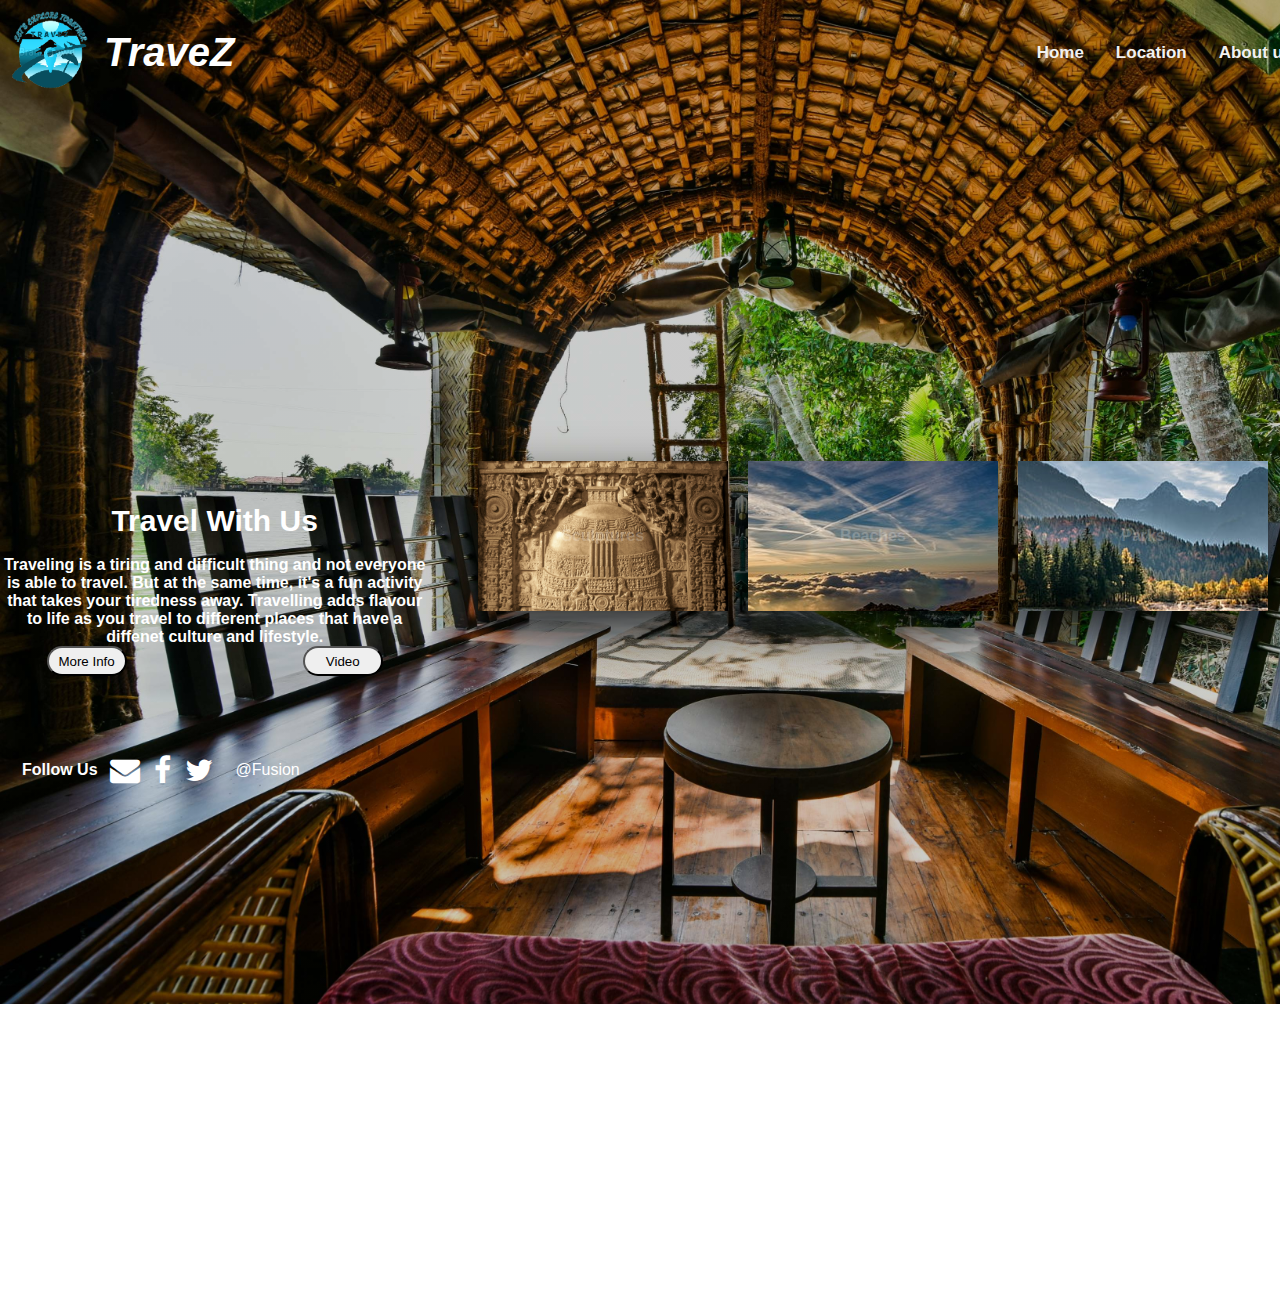
<file: index.html>
<html>
	<head>
		<title>Travel.html</title>
		
		<link rel="stylesheet" href="https://cdnjs.cloudflare.com/ajax/libs/font-awesome/4.7.0/css/font-awesome.min.css">



		<style type="text/css">
			*{
	padding: 0px;
	margin: 0px;
	box-sizing: border-box;
	list-style: none;
	font-family: 'poppins', sans-serif;
}



.footer a{
  text-decoration:none;
  color: black;
  box-sizing: border-box;
  outline : 1px dashed #333;
  padding: 10px;
  margin: 15px 0 0;
  display: inline-block;
}

.footer a:hover{
  background: #333 ;
  color: whitesmoke; 
  box-shadow: inset 0px 0px 10px rgba(0,0,0,0.5);
}












.navbar {
  overflow: hidden;
  margin-top: 2px;
  
  margin-left: 170%;
  width: 100%;
}

.navbar a {
  float: left;
  display: block;
  color: #f2f2f2;
  text-align: center;
  padding: 14px 16px;
  text-decoration: none;
  font-size: 17px;
}

.navbar a:hover {
  background: #ddd;
  color: black;
}









.body{
	width: 100%;
	height: 100%;
	display: flex;
	
	align-items: center;
	background-image: linear-gradient(rgba(0, 0, 0, 0.5),rgba(0, 0, 0, 0.5)),url(bg img.jpg);
	background-position: center;
	background-size: cover;
}
.heading{
	width: 80%;
	text-align: center;
	color: #fff;
	height: 100px;
	
}
.heading h1{
	font-size: 30px;

}




.container{
  width: 2000px;
  margin-top: 600px;
  position: relative;
  display: flex;
  justify-content: space-between;
  flex-wrap:wrap;
  justify-content: right;
  display:flex;
  align-items: right;
  margin-bottom:10px;
  margin-left:10px;
  padding:2px;
  min-height: 100vh;
 
}

.container .card{

  padding: 10px;
}
.container .card .face{
  width:250px;
  height: 150px;
  transition:.4s;
}
.container .card .face.face1{
  position: relative;
  display: flex;
  background-image: url("images/Amaravati_Museum.jpg");
  background-size:cover;
  background-position: 72% 35%;
  justify-content: center;
  align-content:center;
  align-items: center;
  z-index: 1;
  transform: translateY(50px) scale(1);
}
.container .card .face.face11{
  position: relative;
  display: flex;
  background-image: url("images/mountains.jpg");
  background-position: 72% 35%;
  justify-content: center;
  align-content:center;
  align-items: center;
  z-index: 1;
  transform: translateY(50px);
}
.container .card .face.face111{
  position: relative;
  display: flex;
  background-image: url("images/preview.jpg");
  background-position: 72% 35%;
  justify-content: center;
  align-content:center;
  align-items: center;
  z-index: 1;
  transform: translateY(50px);
}
.face.face1:nth-child(1) {
  background-image: url(".jpg");
  background-position: 72% 35%;
}
.container .card:hover .face.face1{
  transform: translateY(0);
  box-shadow:
    inset 0 0 60px whitesmoke,
    inset 20px 0 80px #f0f,
    inset -20px 0 80px #0ff,
    inset 20px 0 300px #f0f,
    inset -20px 0 300px #0ff,
    0 0 50px #fff,
    -10px 0 80px #f0f,
    10px 0 80px #0ff;
   
}
.container .card:hover .face.face11{
  transform: translateY(0);
  box-shadow:
    inset 0 0 60px whitesmoke,
    inset 20px 0 80px #f0f,
    inset -20px 0 80px #0ff,
    inset 20px 0 300px #f0f,
    inset -20px 0 300px #0ff,
    0 0 50px #fff,
    -10px 0 80px #f0f,
    10px 0 80px #0ff;
   
}
.container .card:hover .face.face111{
  transform: translateY(0);
  box-shadow:
    inset 0 0 60px whitesmoke,
    inset 20px 0 80px #f0f,
    inset -20px 0 80px #0ff,
    inset 20px 0 300px #f0f,
    inset -20px 0 300px #0ff,
    0 0 50px #fff,
    -10px 0 80px #f0f,
    10px 0 80px #0ff;
}
.container .card .face.face1 .content{
  opacity: .2;
  transition:  0.5s;
  text-align: center;
}
.container .card .face.face11 .content{
  opacity: .2;
  transition:  0.5s;
  text-align: center;
}
.container .card .face.face111 .content{
  opacity: .2;
  transition:  0.5s;
  text-align: center;
}
.container .card:hover .face.face1 .content{
  opacity: 1;
}
.container .card:hover .face.face11 .content{
  opacity: 1;
}
.container .card:hover .face.face111 .content{
  opacity: 1;
}
.container .card .face.face1 .content i{
  font-size: 3em;
  color: white;
  display: inline-block;
}

.container .card .face.face1 .content h3{
  font-size: 1em;
  color: white;
  text-align: center;
}
.container .card .face.face11 .content h3{
  font-size: 1em;
  color: white;
  text-align: center;
}
.container .card .face.face111 .content h3{
  font-size: 1em;
  color: white;
  text-align: center;
}

.container .card .face.face1 .content a{
   transition: .5s;
}

.container .card .face.face2{
   position: relative;
   background: whitesmoke;
   display: flex;
   align-items: center;
   justify-content: center;
   padding: 20px;
  box-sizing: border-box;
  box-shadow: 0 20px 50px rgba(0,0,0,.8);
  transform: translateY(-100px);
}

.container .card:hover .face.face2{
    transform: translateY(0);
}

.container .card .face.face2 .content p, a{
  font-size: 10pt;
  margin: 0 ;
  padding: 0;
  color:#333;
}
.container .card .face.face2 .content a{
  text-decoration:none;
  color: black;
  box-sizing: border-box;
  
  padding: 10px;
  margin: 15px 0 0;
  display: inline-block;
}
.container .card .face.face2 .content a:hover{
  background: #333 ;
  color: whitesmoke; 
  box-shadow: inset 0px 0px 10px rgba(0,0,0,0.5);
}
			body{
	            
	           
	            overflow: hidden;
	            background-image: linear-gradient(rgba(0, 0, 0, 0.2),rgba(0, 0, 0, 0.2)),url("images/bg_img.jpg");
	            background-repeat: no-repeat;
	            background-size: cover;
               }
               .queries{
                margin-top: 18%;
                margin-left: 20px;
                color-scheme: white;


               }
               .more{
               	width: 80px;
               	height: 30px;

               	
               	border-radius: 30px;
               }
               .head{

  				
  				color:white; font-size: 40px;

               }
               
               .boxx{
               	padding:0px;
               	margin:0px;
               }
               @media(max-width:1231px)
               {

               	.boxx{
               		padding:0px;
               		margin:0px;
               		display:flex;
               		flex-direction:column-reverse;
               		font-size: 1.5rem;

               	}
               	
               }
               
		</style>
		
		<!-- <link rel="stylesheet" type="text/css" href="style.css"> -->
		
	</head>
	<body>
		<div class="maincontainer boxx">
		<table>
			<th><img src="images/logo-.png" width="100px" height="100px">
			</th>
			<th ><h1 class="head"><i>TraveZ</i></h1></th>
			<th  class="#">
				<div class="navbar">
					  <a href="index.html">Home</a>
					   <a href="location.html">Location</a>
					  <a href="Aboutus.html">About us</a>
					  <a href="contact.html">Contact</a>
					  <a href="login.html">Login</a>
				</div>
			</th>
		</table>
		
		<div class="body">
			<div class="heading" >
				<h1 >Travel With Us</h1>
				<br>
				<p style="font-family: cursive;"><b>Traveling is a tiring and difficult thing and not everyone is able to travel. But at the same time, it's a fun activity that takes your tiredness away. Travelling adds flavour to life as you travel to different places that have a diffenet  culture and lifestyle.</b> <br></p>
					<a href="Aboutus.html"><button class="more">More Info</button></a>
					<a style="margin-left: 40%;"href="video.html"><button class="more">Video</button></a>
					
				<div class="queries">
					
					<table>
						

					
					<th><p style="color:white;">Follow Us</p></th>
			  		<td><a style="margin-left: 10px;"href="#"><i class="fa fa-envelope" style="font-size:30px;color:white;"></i></a>
			  		<a style="margin-left: 10px;"href="#"><i class="fa fa-facebook" style="font-size:30px;color:white;"></i></a>
					<a style="margin-left: 10px;"href="#"><i class="fa fa-twitter" style="font-size:30px;color:white;"></i></td></a>
					<td><p style="color:white; word-spacing:50px; margin-left: 20px;">@Fusion</p></td>

					
					</table>
					
		 		</div>
		 		
		 		
			</div>



			
			<div class="container" >
			     <div class="card" >
			       <div class="face face1">
			         <div class="content">
			                        
			           <h3>Sculptures</h3>
			         </div>
			       </div>

			       <div class="face face2" >
			         <div class="content">
			           <p> Exploring these architectural marvels and scriptures in Andhra Pradesh provides a glimpse into the state's rich cultural heritage and religious diversity. </p>
			           <a href="clone.html" type="button">See More</a>
			         </div>
			       </div>
				    </div>
				    <div class="card">
				       <div class="face face11">
				         <div class="content">
				                  
				    <h3>Beaches</h3>
				    </div>
				       </div>
				       <div class="face face2">
				         <div class="content">
				           <p> When visiting these beaches and waterfalls, it's essential to follow responsible tourism practices, respect the environment. </p>
				           <a href="Beach1.html" type="button">See More</a>
				         </div>
				       </div>
				    </div>
				    
				    <div class="card">
			       <div class="face face111">
			         <div class="content">
			           
			            <h3>Parks</h3>
			         </div>
			       </div>
			       <div class="face face2">
			         <div class="content">
			           <p> Andhra Pradesh boasts an array of parks and resorts, offering serene natural surroundings and modern amenities for leisure and relaxation </p>
			           <a href="myweb.html" type="button">See More</a>
			         </div>
			       </div>
			    </div>
			  </div>
			
					
				
		</div>	
			
			</div>		
	</body>
</html>
</file>
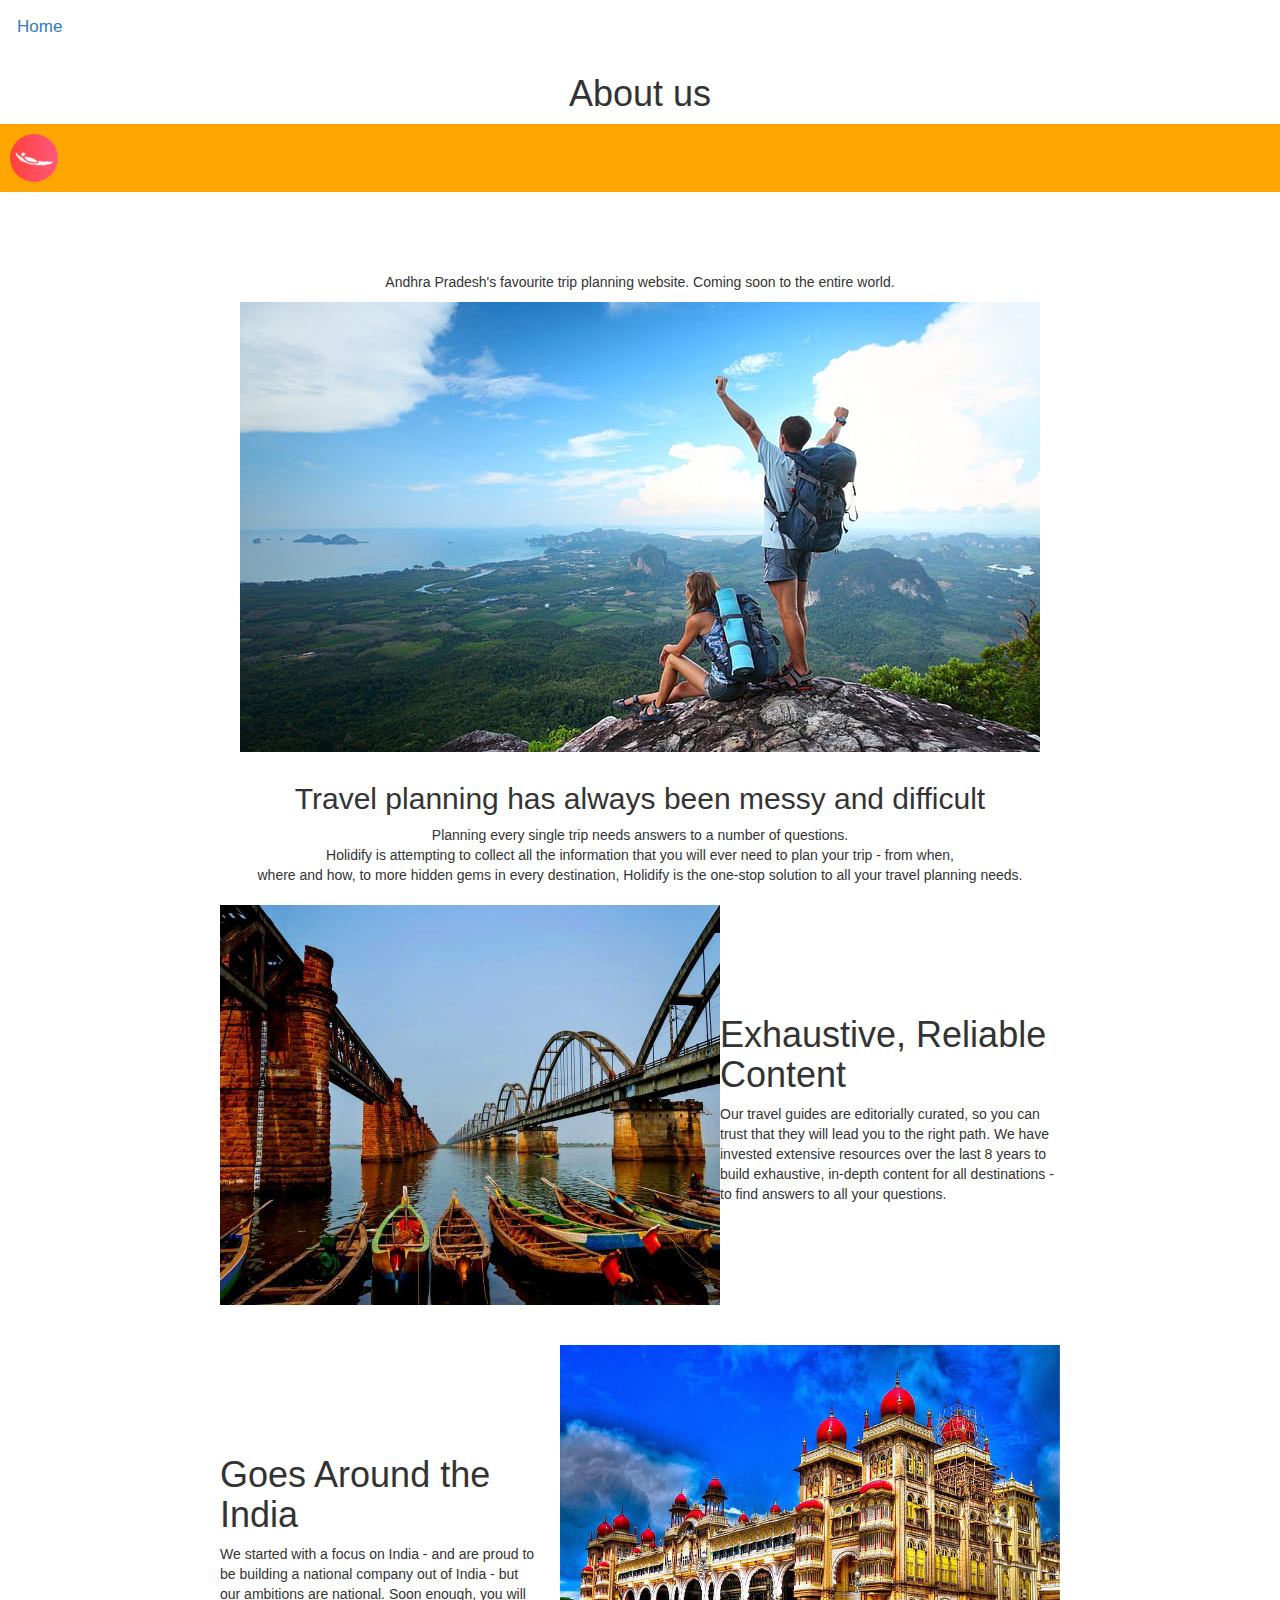
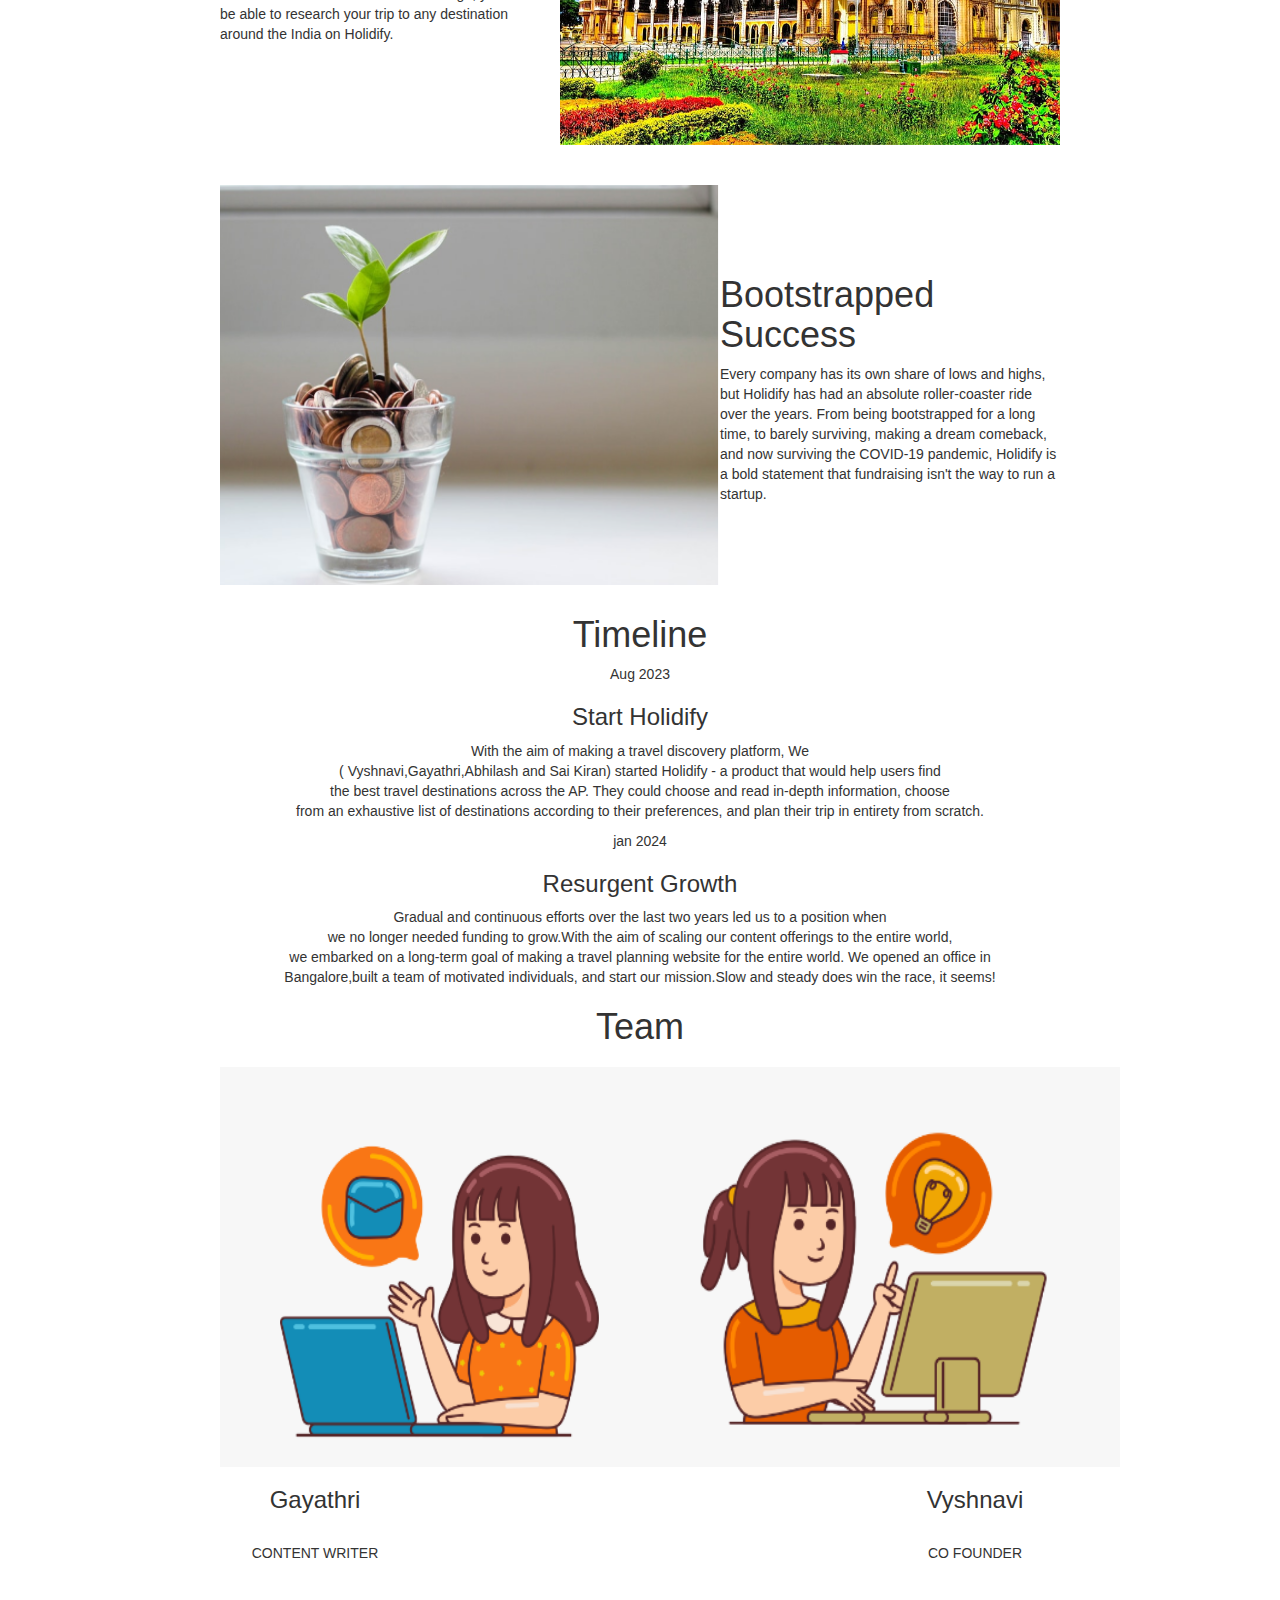
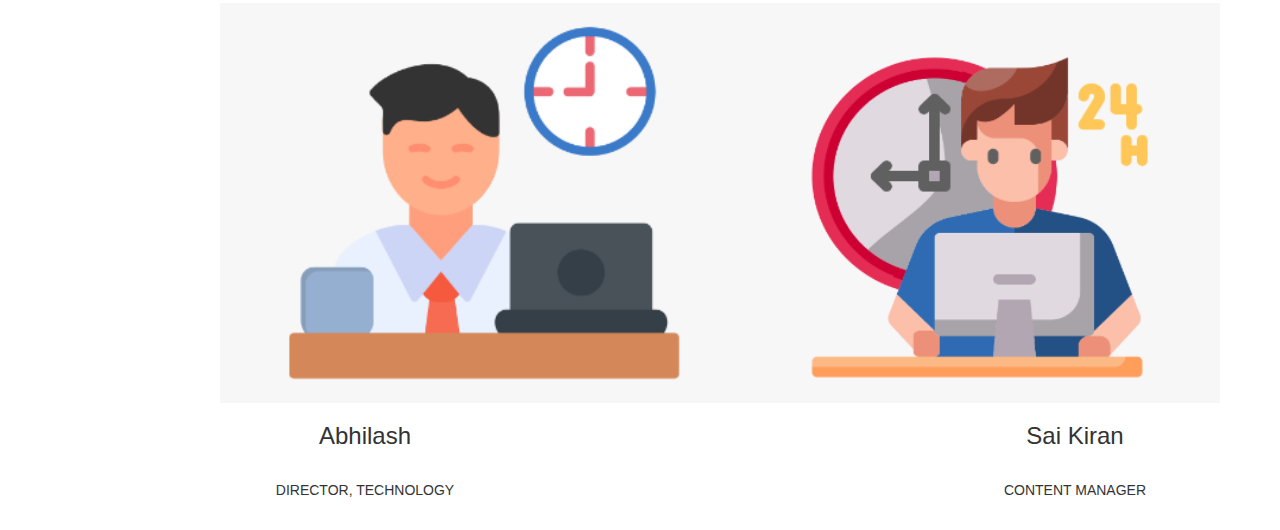
<file: Aboutus.html>
<!DOCTYPE html>
<html>
<head>
    <link rel="stylesheet" href="https://maxcdn.bootstrapcdn.com/bootstrap/3.3.7/css/bootstrap.min.css">
    <title>douplicate</title>
    <style>
        body {
            text-align: center;
        }

        nav {
            display: flex;
            justify-content: space-between;
            align-items: center;
            padding: 10px;
            background-color: orange; /* Optional background color for the navigation bar */
        }
        nav img {
            margin-right: 5px; /* Adjust the margin as needed */
        }

        nav h3 {
            margin-left: 5px; /* Adjust the margin as needed */
        }

        .big-paragraph {
            margin-top: 80px;
        }
        .image {
            margin-bottom: 30px;
        }
        .RAJAHAMUNDRY,
        .mysure,
        .profit {
            display: flex;
            flex-direction: row-reverse; /* Reverse the order of items */
            justify-content: space-between;
            align-items: center;
            padding: 10px;
            margin-bottom: 20px;
        }

        .RAJAHAMUNDRY img,
        .mysure img,
        .profit img {
            width: 500px;
            height: 400px;
            margin-left: 20px; /* Adjust the margin as needed */
        }

        .RAJAHAMUNDRY div,
        .mysure div,
        .profit div {
            max-width: 500px; /* Adjust the max-width as needed */
            text-align: left; /* Align text to the left */
        }

        .RAJAHAMUNDRY h1,
        .mysure h1,
        .profit h1 {
            margin-bottom: 10px; /* Adjust the margin as needed */
        }
        .team1,.team2{
            display: flex;
            justify-content: space-between;
            align-items: center;
            padding: 10px;
            margin-bottom: 20px;
        }
        .navbar {
  overflow: hidden;
  border-radius: 30px;
}

.navbar a {
  float: left;
  display: block;
  padding: 14px 16px;
  text-decoration: none;
  font-size: 17px;
}

.navbar a:hover {
  background: #ddd;
  color: black;
}
    </style>
</head>
<body class='body'>
    <div class="navbar">
           
           
            <a href="index.html">Home</a>
            
        </div>
    <h1 align="center">About us</h1>
    <nav>
        <a href="#"><img src="images/favicon.png" alt="Favicon"></a>
    </nav>
    <p class="big-paragraph">Andhra Pradesh's favourite trip planning website. Coming soon to the entire world.</p>
    <div class="image"><img src="images/traval.jpg" alt="traval"></div>
    <h2>Travel planning has always been messy and difficult</h2>
    <p align="center">Planning every single trip needs answers to a number of questions.<br> Holidify is attempting to collect all the information that you will ever need to plan your trip - from when,<br> where and how, to more hidden gems in every destination, Holidify is the one-stop solution to all your travel planning needs.</p>

    
    <div class="RAJAHAMUNDRY">
        
        <div style="margin-right:210px;">
            <h1>Exhaustive, Reliable Content</h1>
            <p>Our travel guides are editorially curated, so you can trust that they will lead you to the right path. We have invested extensive resources over the last 8 years to build exhaustive, in-depth content for all destinations - to find answers to all your questions.</p>
        </div>
        <img src="images/RAJAHAMUNDRY.jpg" alt="Rajahmundry Image" style="margin-left: 210px;">
    </div>
    
    <div class="mysure">
        <img src="images/mysure.jpg" alt="Mysure Image" style="margin-right: 210px;">
        <div style="margin-left:210px;">
            <h1>Goes Around the India</h1>
            <p>We started with a focus on India - and are proud to be building a national company out of India - but our ambitions are national. Soon enough, you will be able to research your trip to any destination around the India on Holidify.</p>
        </div>
        
    </div>
    
    <div class="profit">
        
        <div style="margin-right: 210px;">
            <h1>Bootstrapped Success</h1>
            <p>Every company has its own share of lows and highs, but Holidify has had an absolute roller-coaster ride over the years. From being bootstrapped for a long time, to barely surviving, making a dream comeback, and now surviving the COVID-19 pandemic, Holidify is a bold statement that fundraising isn't the way to run a startup.</p>
        </div>
        <img src="images/profit.png" alt="Profit Image" style="margin-left:210px;">
    </div>
    
    <h1>Timeline</h1>
        Aug 2023 
    <h3>Start Holidify</h3>
    <p align="center">With the aim of making a travel discovery platform, We <br>( Vyshnavi,Gayathri,Abhilash and Sai Kiran) started Holidify - a product that would help users find<br> the best travel destinations across the AP. They could choose and read in-depth information, choose <br>from an exhaustive list of destinations according to their preferences, and plan their trip in entirety from scratch.</p>
        jan 2024
    <h3>Resurgent Growth</h3>
    <p align="center">Gradual and continuous efforts over the last two years led us to a position when <br>we no longer needed funding to grow.With the aim of scaling our content offerings to the entire world,<br> we embarked on a long-term goal of making a travel planning website for the entire world. We opened an office in<br> Bangalore,built a team of motivated individuals, and start our mission.Slow and steady does win the race, it seems!</p>

    <h1 align="center">Team</h1>
    <div class="team1" >
        <div><img src="images/f-icon2.png" alt="Gayathri" width="400" height="400" style="margin-left:210px">
            <h3>Gayathri</h3><br>CONTENT WRITER</div>
        <div><img src="images/f-icon3.png" alt="vyshu" width="500" height="400" style="margin-right:210px">
        <h3>Vyshnavi</h3><br>CO FOUNDER</div>
    </div>
    <div class="team2">
        <div><img src="images/m-icon3.png" alt="abhi" width="500" height="400" style="margin-left:210px">
        <h3>Abhilash</h3><br>DIRECTOR, TECHNOLOGY</div>
        <div><image src="images/m-icon2.png" alt="sai" width="500" height="400" style="margin-right: 210px;">
            <h3>Sai Kiran</h3><br>CONTENT MANAGER</div>
    </div>
</body>
</html>
</file>
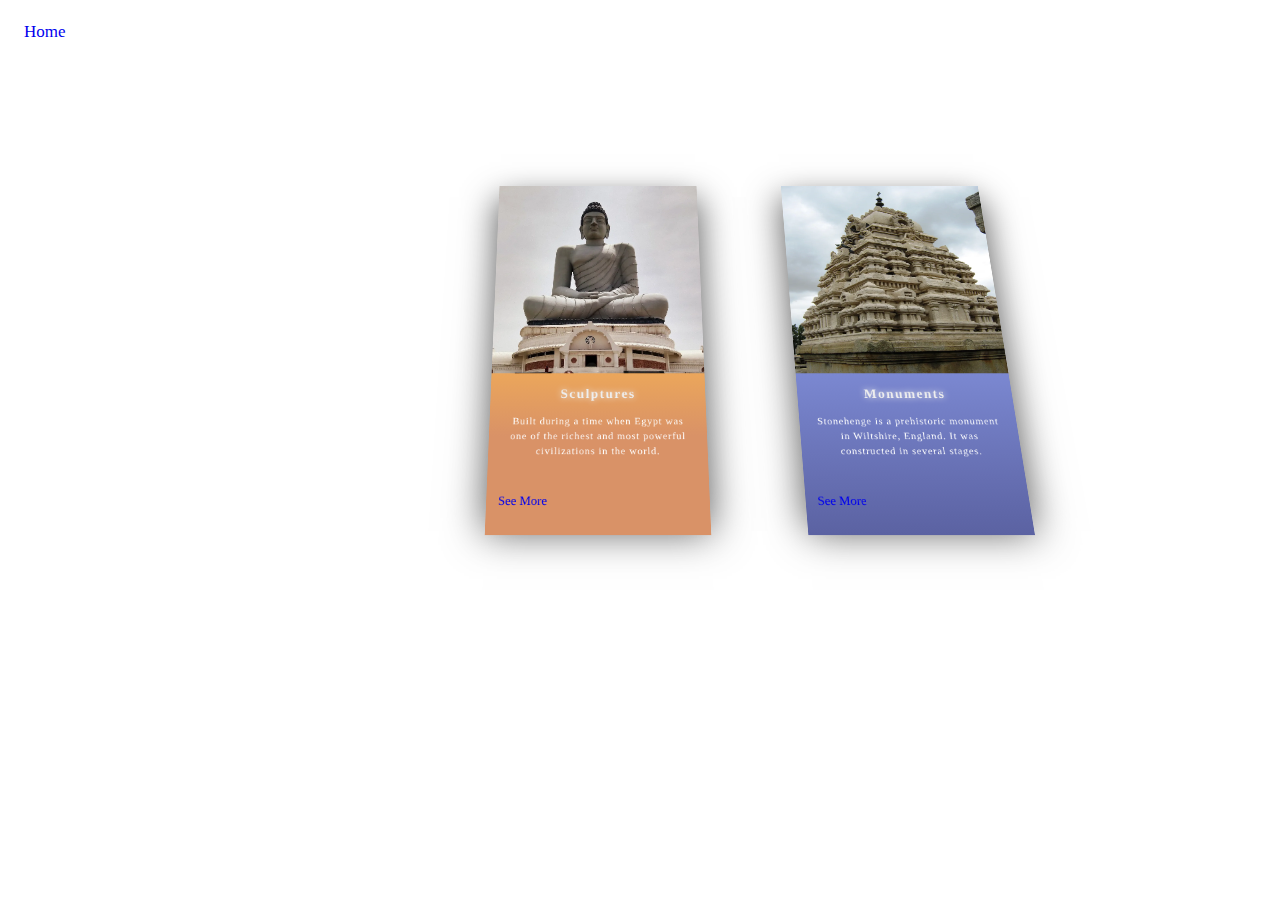
<file: clone.html>
<html>
<head> 
<link href="clone.css" rel="stylesheet">
</head>
<body>
<div class="navbar">
            <a href="index.html">Home</a>
            
        </div>
<h1 style="font-color:#ffff;">2 AP places to visit this Festivals</h1>
<div class="wrapper">

	<div class="container" id="c0">
		<div class="image" id="i0">
			
			<div class="city">
			<div><img src="images/Buddhistmain.jpg" style="width: 300px; height: 300px;" ></div>
			</div>
		</div>
		<div class="story" id="s0">
			<div class="info">
			<h3>Sculptures</h3>
			<p> Built during a time when Egypt was one of the richest and most powerful civilizations in the world. </p>
			<div class="navbar">
            <a href="s1.html">See More</a>
            
        </div>
			</div>
		</div>
	</div>
	<div class="container" id="c1">
		<div class="image" id="i1">
			<div class="city">
			<div class="im"><img src="images/monuhead.jpg" style="width: 300px; height: 300px;" ></div>

			</div>
		</div>
		<div class="story" id="s1">
			<div class="info">
				<h3>Monuments</h3>
			<p> Stonehenge is a prehistoric monument in Wiltshire, England. It was constructed in several stages.</p>
			<div class="navbar">
            <a href="s2.html">See More</a>
            
        </div>
			</div>
		</div>
	</div>
	

</div>
	

</body>
</html>
</file>
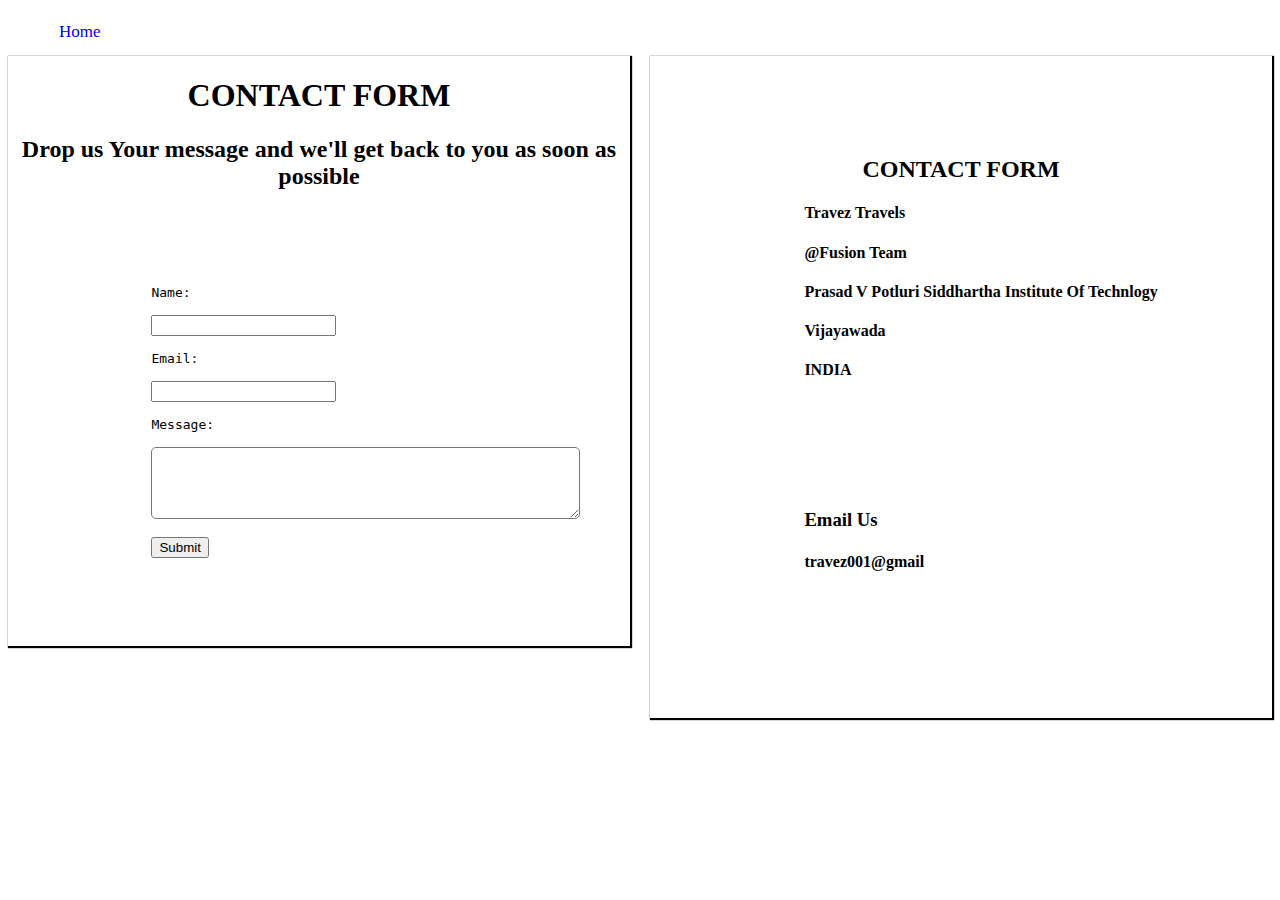
<file: contact.html>
<!DOCTYPE html>
<html>
<head>
	<meta charset="utf-8">
	<meta name="viewport" content="width=device-width, initial-scale=1">
	<title>Contact</title>
	<style type="text/css">
		.button {
	  background-color: #04AA6D;
	  border: none;
	  color: white;
	  padding: 15px 32px;
	  text-align: center;
	  text-decoration: none;
	  display: inline-block;
	  font-size: 16px;
	  margin: 4px 2px;
	  cursor: pointer;

	}
	.card1{
		box-shadow:  1px 1px 1px 1px;	
		width: 50%;
		height: 80%;
		align-content: center;
		align-items: center;
		justify-items: center;

		
	}
	.card2{
		box-shadow:  1px 1px 1px 1px;
		width: 50%;
		height: 80%;
		align-content: center;
		align-items: center;
		justify-items: center;
		margin-left:20px;
		
		
	}
	.overcard {
	  display: flex;
	  

	 

	  
	  
	  
	}
	@media (max-width: 800px) {
	  .card1, .card2 {
	    flex: 10%;
	    padding: 10px;
	  }
}
	
	.top{
		margin-top: 100px;
	}
	.leftspace{
		margin-left: 40px;
	}

	.input{
		height:40px;
		width: 200px;
		
		padding: 5px 5px;
	}
	textarea{
		border-radius: 5px;
		padding: 5px 5px;
	}
	.navbar {
  overflow: hidden;
  margin-left: 35px;
  border-radius: 30px;
}

.navbar a {
  float: left;
  display: block;
  padding: 14px 16px;
  text-decoration: none;
  font-size: 17px;
}

.navbar a:hover {
  background: #ddd;
  color: black;
}

	
		
	</style>
	
</head>
<body >
	<div class="navbar">
            <a href="index.html">Home</a>
            
        </div>
	<div class="overcard">

	<div class="card1">

		<h1><center>CONTACT FORM</center></h1>
		<h2><center>Drop us Your message and we'll get back to you as soon as possible</center></h2>
		<pre>
		<div class="container">
        
        <form action="contact.jsp" method="post">
            <label for="name">Name:</label><br>
            <input type="text" id="name" name="name"><br>
            <label for="email">Email:</label><br>
            <input type="email" id="email" name="email"><br>
            <label for="message">Message:</label><br>
            <textarea id="message" name="message" rows="4" cols="50"></textarea><br>
            <input type="submit" value="Submit">
        </form>
    </div>
	</pre>
	

	</div>
	<div class="card2">
		<div class="top">
		<h2><center>CONTACT FORM</center></h2></div>
		<div class="leftspace">
		<h4>Travez Travels</h4>
		<h4>@Fusion Team</h4>
		<h4>Prasad V Potluri Siddhartha Institute Of Technlogy</h4>
		<h4>Vijayawada</h4>
		<h4>INDIA</h4>
		<br><br><br><br><br>
		
		<h3>Email Us </h3>
		<h4>travez001@gmail</h4>
		</div>
		<br><br><br><br><br><br><br>
	
	</div>
</div>
	

</body>
</html>
</file>
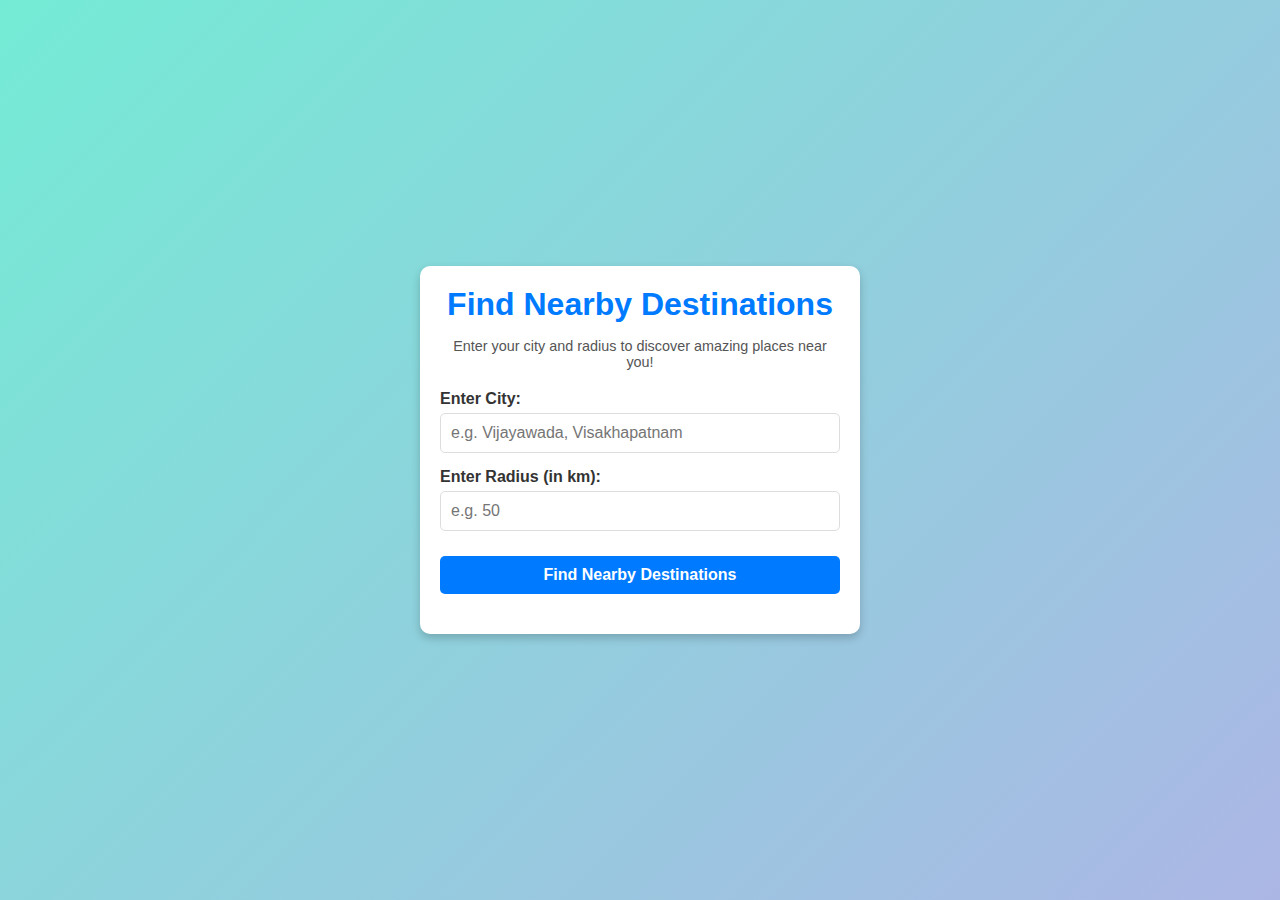
<file: location.html>
<!DOCTYPE html>
<html lang="en">
<head>
  <meta charset="UTF-8">
  <meta name="viewport" content="width=device-width, initial-scale=1.0">
  <title>Nearby Destinations</title>
  <link rel="stylesheet" href="loc.css">
</head>
<body>
  <div class="container">
    <header>
      <h1>Find Nearby Destinations</h1>
      <p>Enter your city and radius to discover amazing places near you!</p>
    </header>
    <div class="form-group">
      <label for="city">Enter City:</label>
      <input type="text" id="city" placeholder="e.g. Vijayawada, Visakhapatnam">
    </div>
    <div class="form-group">
      <label for="radius">Enter Radius (in km):</label>
      <input type="number" id="radius" placeholder="e.g. 50">
    </div>
    <button id="find-btn">Find Nearby Destinations</button>
    <ul id="destination-list"></ul>
  </div>

  <script src="loca.js"></script>
</body>
</html>
</file>
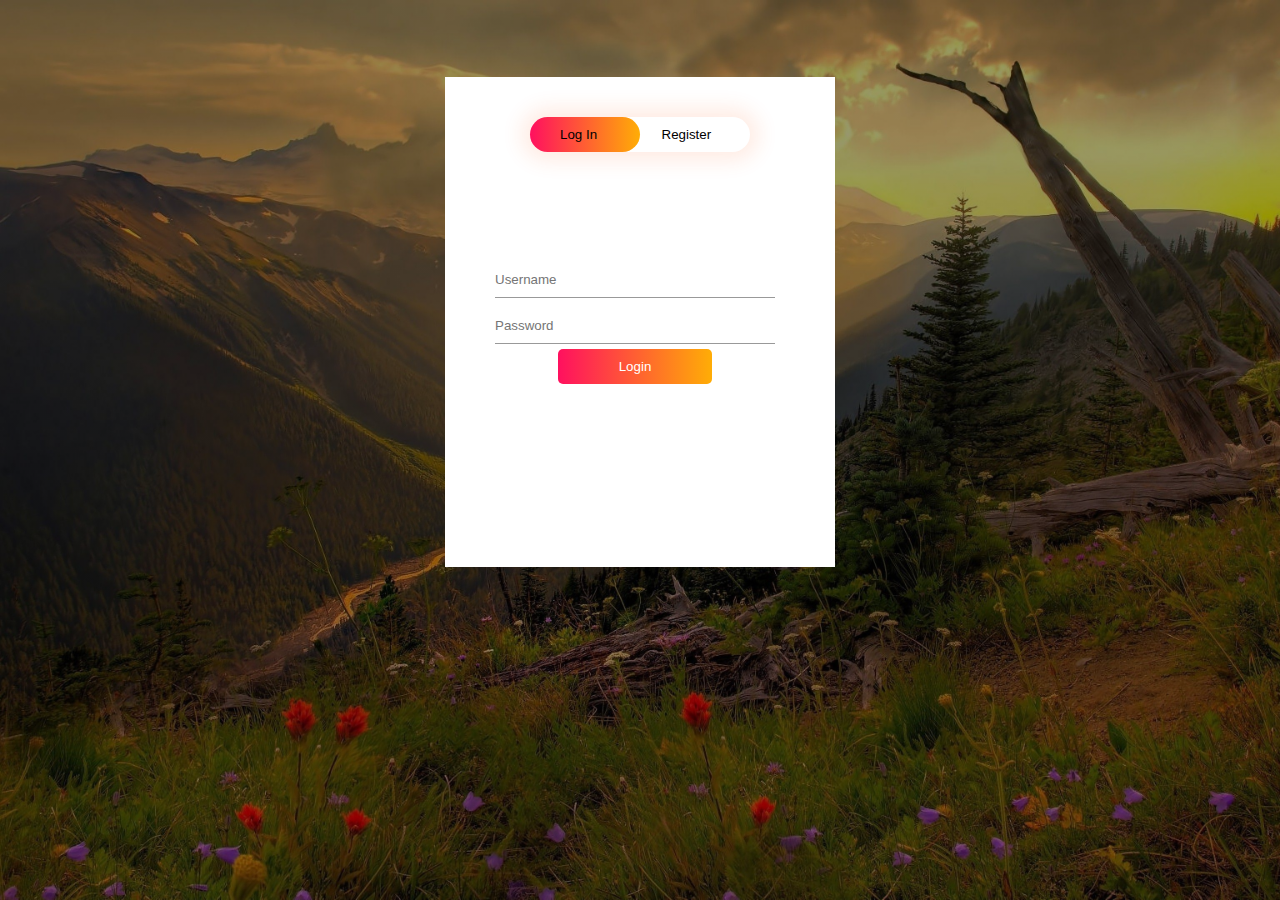
<file: login.html>
<html>
<head>
	<title>Login and Registration Form</title>

    <style>
    	*{
	margin:0;
	padding: 0;
	font-family: sans-serif;
    }
   .hero{
	height: 100%;
	width: 100%;
	background-image: linear-gradient(rgba(0, 0, 0, 0.4),rgba(0,0,0,0.4)),url(images/banner.jpeg);
	background-position: center;
	background-size: cover;
	position: absolute;
    }
    .form-box{
    	width: 380px;
    	height: 480px;
    	position: relative;
    	margin: 6% auto;
    	background: #fff;
    	padding: 5px;
    	overflow: hidden;
    }
    .button-box{
    	width: 220px;
    	margin: 35px auto;
    	position: relative;
    	box-shadow: 0 0 20px 9px #ff61241f;
    	border-radius:30px;
    }
    .toggle{
    	padding: 10px 30px;
    	cursor: pointer;
    	background: transparent;
    	border: 0;
    	outline: none;
    	position: relative;

    }
    #btn{
    	top: 0;
    	left: 0;
    	position: absolute;
    	width: 110px;
    	height: 100%;
    	background: linear-gradient(to right,#ff105f,#ffad06);
    	border-radius: 30px;
    	transition: .5s;

    }
    .icons{
    	margin: 30px auto;
    	text-align: center;
    }
    .icons img{
    	width: 30px;
    	margin: 0 12px;
    	box-shadow: 0 0 20px 0 #7f7f7f3d;
    	cursor: pointer;
    	border-radius: 50%;
    }
    .group{
       top: 180px;
       position: absolute;
       width: 280px;
       transition: .5s;
    }
    .input-field{
    	width: 100%;
    	padding: 10px 0;
    	margin: 5px 0;
    	border-left: 0;
    	border-top:0;
    	border-right: 0;
    	border-bottom: 1px solid #999;
    	outline: none;
    	background: transparent;
    }
    .submit-btn{
    	width: 55%;
    	padding: 10px 30px;
    	cursor: pointer;
    	display: block;
    	margin: auto;
        background: linear-gradient(to right,#ff105f,#ffad06);
    	border: 0;
    	outline: none;
    	border-radius: 30px;
    }
    .check-box{
    	margin:30px 10px 30px 0;
    }
    
    #login-form{
    	left:50px;
    }   
    #register-form{
    	left:450px;
    }
    .button-container {
    display: flex;
    justify-content: space-between; 
}

.submit-btn {
   
    padding: 10px 20px;
    background-color: #007bff;
    color: #fff;
    border: none;
    border-radius: 5px;
    cursor: pointer;
}
    </style>
</head>
<body>
	<div  class="hero">
		<div id="login" class="form-box">
			<div class="button-box">
				<div id="btn"></div>
				<button type="button" class="toggle" onclick="login()">Log In</button>
				<button type="button" class="toggle" onclick="register()" >Register</button>
			</div>
		    <form id="login-form" action="LoginProcess1.jsp" class="group">
		    	<input type="text" name="u_name" class="input-field" placeholder="Username" required>
		    	<input type="text" name="p_word" class="input-field" placeholder="Password" required>
		    	
		    	<button type="submit" id="a" class="submit-btn">Login</button>
                
            
            
		    </form>



		    <form id="register-form" action="LoginProcess2.jsp" class="group">
		    	<input type="text" name="username" class="input-field" placeholder="UserName" required>
		    	<input type="text" class="input-field" name="mailid" placeholder="Email Id" required>
		    	<input type="text" class="input-field" name="password" placeholder="Password" required>
		    	<input type="text" class="input-field" name="password2" placeholder="Re-Enter Password" required>
		    	<input type="text" class="input-field" name="phonenumber" placeholder="Mobile Number" required>
		    	
		    	<!-- <input type="checkbox" class="check-box"><span>I agree to the terms and conditions</span> -->
		    	
		    	<div class="button-container">
    <input type="reset" class="submit-btn" value="Reset">
    <button type="submit" class="submit-btn" onclick="return valid()">Register</button>
</div>

		   
		    </form>

		</div>
    </div>
   <script >
    	var x = document.getElementById("login-form");
    	var y = document.getElementById("register-form");
    	var z = document.getElementById("btn");

    	function  register() {
    		x.style.left="-400px";
    		y.style.left="50px";
    		z.style.left="110px";
    	}
    	function  login() {
    		x.style.left="50px";
    		y.style.left="450px";
    		z.style.left="0px";
    	}
    </script>
</body>
</html>
</file>
<file: clone.css>
/*body {
  background-image:url(https://c4.wallpaperflare.com/wallpaper/611/774/370/water-sunset-bridge-nature-wallpaper-preview.jpg);
      background-size: cover;
      background-repeat: no-repeat;
  
}*/


.wrapper.container.story.info a{
  text-decoration:none;
  color: black;
  box-sizing: border-box;
  
  padding: 10px;
  margin: 15px 0 0;
  display: inline-block;
}
.wrapper.container.story.info a:hover{
  background: #333 ;
  color: whitesmoke; 
  box-shadow: inset 0px 0px 10px rgba(0,0,0,0.5);
}


.wrapper {
  position: absolute;
  top: 10%;
  left: 35%;
  width: 300px;
  height: 500px;
  perspective: 900px;
}

.container {
  position: absolute;
  top: 0%;
  width: 100%;
  height: 100%;
  transition: .5s all ease;
  transform: rotateX(20deg) scale(0.7);
  perspective: 900px;
  box-shadow: 0px 20px 50px #555;
  animation: entry 1s ;
}

#c0 {
  position: absolute;
  top: 0%;
  width: 100%;
  height: 100%;
 
  z-index: 300;
 
}

#c1 {
  
  left: 100%;
  z-index: 1;
}



.container:hover {
  cursor: pointer;
  transform: rotate(0deg) scale(1) translateY(1px);
  transition: .5s all ease;
}

.image {
  position: absolute;
  top: 0%;
  left: 0%;
  width: 100%;
  height: 45%;
  background: linear-gradient(to top, #eba65b 30%, #d99267 100%);
}

#i1 {
  background: linear-gradient(to bottom, #59476f 30%, #7b88d1 100%);
}










.story {
  position: absolute;
  top: 60%;
  left: 0%;
  height: 45%;
  width: 100%;
  background: linear-gradient(to bottom, #eba65b 0%, #d99267 40%);
  z-index: 1;
}

#s1 {
  background: linear-gradient(to top, #5b62a2 0%, #7b88d1 100%);
}

#s2 {
  background: linear-gradient(to top, #5b62a2 0%, #7b88d1 120%);
}



h3 {
  text-align: center;
  text-shadow: 0px 0px 10px #eee;
  color: #eee;
  letter-spacing: 2px;
}
.navbar {
  overflow: hidden;
  border-radius: 30px;
  
}

.navbar a {
  float: left;
  display: block;
  padding: 14px 16px;
  text-decoration: none;
  font-size: 17px;
}

.navbar a:hover {
  background: #ddd;
  color: black;
}



h1 {
  color: white;
  position: fixed;
  top: 0%;
  left: 35%;
  letter-spacing: 2px;
}

p {
  font-size: 14px;
  color: #fff;
  padding: 0px 20px 20px 20px;
  line-height: 150%;
  text-align: center;
  letter-spacing: 1px;
}








@keyframes simple {
  50% {
    transform: translateX(10px);
    opacity: 0.5;
  }
  100% {
    transform: translateX(10px);
    opacity: 0;
  }
}

@keyframes simple1 {
  50% {
    transform: translateX(-10px);
    opacity: 0.5;
  }
  100% {
    transform: translateX(-10px);
    opacity: 0;
  }
}

@keyframes entry {
  0% {
    top: -20%;
    opacity: 0.1;
  }
  100% {
    top: 0%;
  }
}
</file>
<file: loc.css>
/* General Styles */
body {
  font-family: 'Arial', sans-serif;
  margin: 0;
  padding: 0;
  background: linear-gradient(135deg, #74ebd5, #acb6e5);
  color: #333;
  display: flex;
  align-items: center;
  justify-content: center;
  min-height: 100vh;
}

/* Container */
.container {
  width: 90%;
  max-width: 400px;
  background-color: white;
  border-radius: 10px;
  box-shadow: 0 4px 10px rgba(0, 0, 0, 0.2);
  padding: 20px;
  text-align: center;
  animation: fadeIn 1s ease-in-out;
}

/* Header */
header {
  margin-bottom: 20px;
}

header h1 {
  color: #007bff;
  margin: 0 0 10px;
}

header p {
  font-size: 0.9rem;
  color: #555;
}

/* Form Group */
.form-group {
  margin-bottom: 15px;
}

label {
  display: block;
  font-weight: bold;
  margin-bottom: 5px;
  text-align: left;
}

input {
  width: 100%;
  padding: 10px;
  border: 1px solid #ddd;
  border-radius: 5px;
  box-sizing: border-box;
  font-size: 1rem;
}

input:focus {
  outline: none;
  border-color: #007bff;
  box-shadow: 0 0 5px rgba(0, 123, 255, 0.5);
}

/* Button */
button {
  width: 100%;
  background-color: #007bff;
  color: white;
  padding: 10px;
  font-size: 1rem;
  font-weight: bold;
  border: none;
  border-radius: 5px;
  cursor: pointer;
  margin-top: 10px;
  transition: all 0.3s ease;
}

button:hover {
  background-color: #0056b3;
  transform: scale(1.02);
}

/* Destination List */
ul {
  list-style-type: none;
  padding: 0;
  margin-top: 20px;
}

li {
  background-color: #f9f9f9;
  border-radius: 5px;
  margin-bottom: 10px;
  padding: 10px;
  box-shadow: 0 2px 5px rgba(0, 0, 0, 0.1);
  transition: all 0.3s ease;
}

li:hover {
  background-color: #e6f7ff;
  transform: translateY(-3px);
}

/* Responsive Design */
@media (max-width: 768px) {
  .container {
    width: 95%;
  }

  button {
    font-size: 0.9rem;
  }
}

/* Animation */
@keyframes fadeIn {
  from {
    opacity: 0;
    transform: translateY(-20px);
  }
  to {
    opacity: 1;
    transform: translateY(0);
  }
}
</file>
